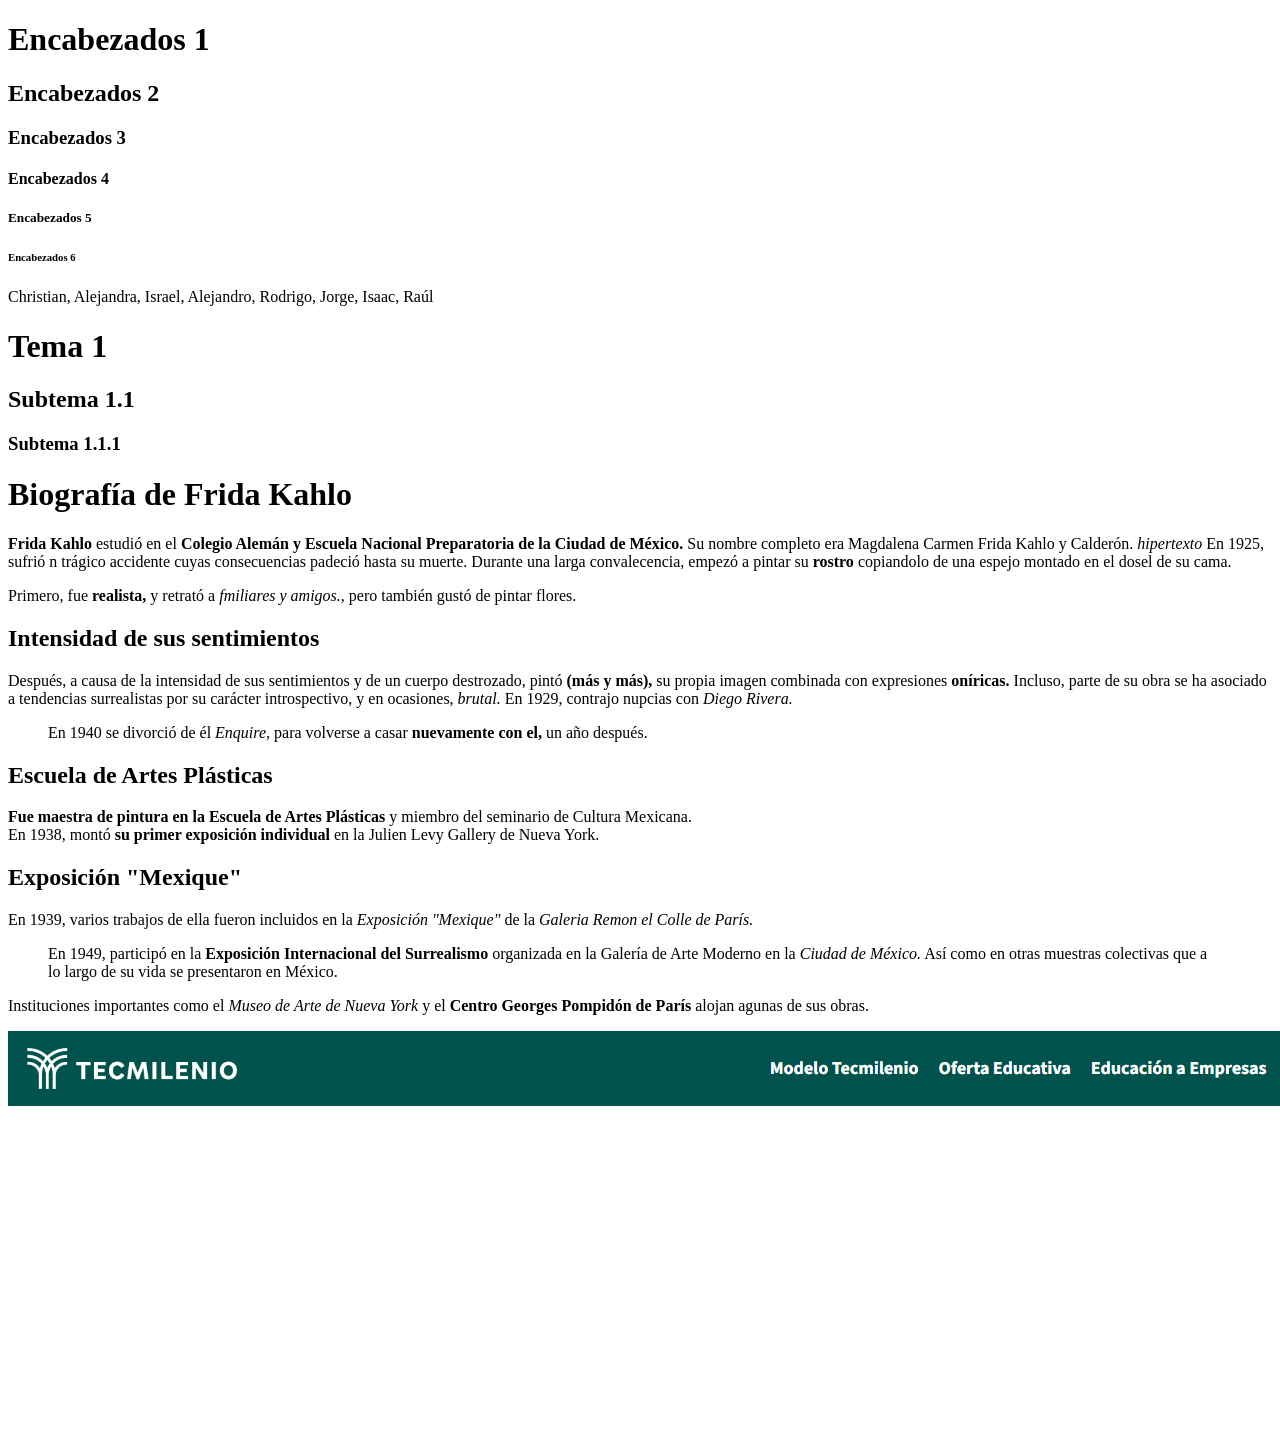
<file: D1HTML/index.html>
<!DOCTYPE html>
<html>
    <head>
        <title>Clase 1 HTML</title>
    </head>
    <body>
        <h1>Encabezados 1</h1>
        <h2>Encabezados 2</h2>
        <h3>Encabezados 3</h3>
        <h4>Encabezados 4</h4>
        <h5>Encabezados 5</h5>
        <h6>Encabezados 6</h6>
        <p>Christian, Alejandra, Israel, Alejandro, Rodrigo, Jorge, Isaac, Raúl</p>
        <h1>Tema 1</h1>
        <h2>Subtema 1.1</h2>
        <h3>Subtema 1.1.1</h3>


        <h1><b>Biografía de Frida Kahlo</b></h1>
        <p><b>Frida Kahlo</b> estudió en el <b>Colegio Alemán y Escuela Nacional Preparatoria de la Ciudad de México.</b>
        Su nombre completo era Magdalena Carmen Frida Kahlo y Calderón. <i>hipertexto</i>
        En 1925, sufrió n trágico accidente cuyas consecuencias padeció 
        hasta su muerte. Durante una larga convalecencia, empezó a pintar su <b>rostro</b> 
        copiandolo de una espejo montado en el dosel de su cama.</p>
        <p>Primero, fue <b>realista,</b> y retrató a <i>fmiliares y amigos.</i>, pero también gustó de pintar flores.</p>
        <h2>Intensidad de sus sentimientos</h2>
        <p>Después, a causa de la intensidad de sus sentimientos y de un cuerpo destrozado, pintó <b>(más y más),</b> su propia imagen combinada con expresiones <b>oníricas.</b>
        Incluso, parte de su obra se ha asociado a tendencias surrealistas por su carácter introspectivo, y en ocasiones, <i>brutal.</i> En 1929, contrajo nupcias con <i>Diego Rivera.</i></p>
        <p><dd>En 1940 se divorció de él <i>Enquire,</i> para volverse a casar <b>nuevamente con el,</b> un año después.</dd></p>
        <h2>Escuela de Artes Plásticas</h2>
        <p><b>Fue maestra de pintura en la Escuela de Artes Plásticas</b> y miembro del seminario de Cultura Mexicana.<br>
        En 1938, montó <b>su primer exposición individual</b> en la Julien Levy Gallery de Nueva York.
        </p>
        <h2>Exposición "Mexique"</h2>
        <p>En 1939, varios trabajos de ella fueron incluidos en la <i>Exposición "Mexique"</i> de la <i>Galeria Remon el Colle de París.</i></p>
        <p><dd>En 1949, participó en la <b>Exposición Internacional del Surrealismo</b> organizada en la Galería de Arte Moderno en la <i>Ciudad de México.</i> Así como en otras muestras colectivas que a <br>
        lo largo de su vida se presentaron en México.</dd></p>
        <p>Instituciones importantes como el <i>Museo de Arte de Nueva York</i> y el <b>Centro Georges Pompidón de París</b> alojan agunas de sus obras.</p>  
    
    
    <img src="logo.png" alt="Logo">
    <iframe width="560" height="315" src="https://www.youtube.com/embed/EvKm8yhM7V8?si=QckuCJ_Awz-CRVrI" title="YouTube video player" frameborder="0" allow="accelerometer; autoplay; clipboard-write; encrypted-media; gyroscope; picture-in-picture; web-share" referrerpolicy="strict-origin-when-cross-origin" allowfullscreen></iframe>
    </body>
</html>
</file>
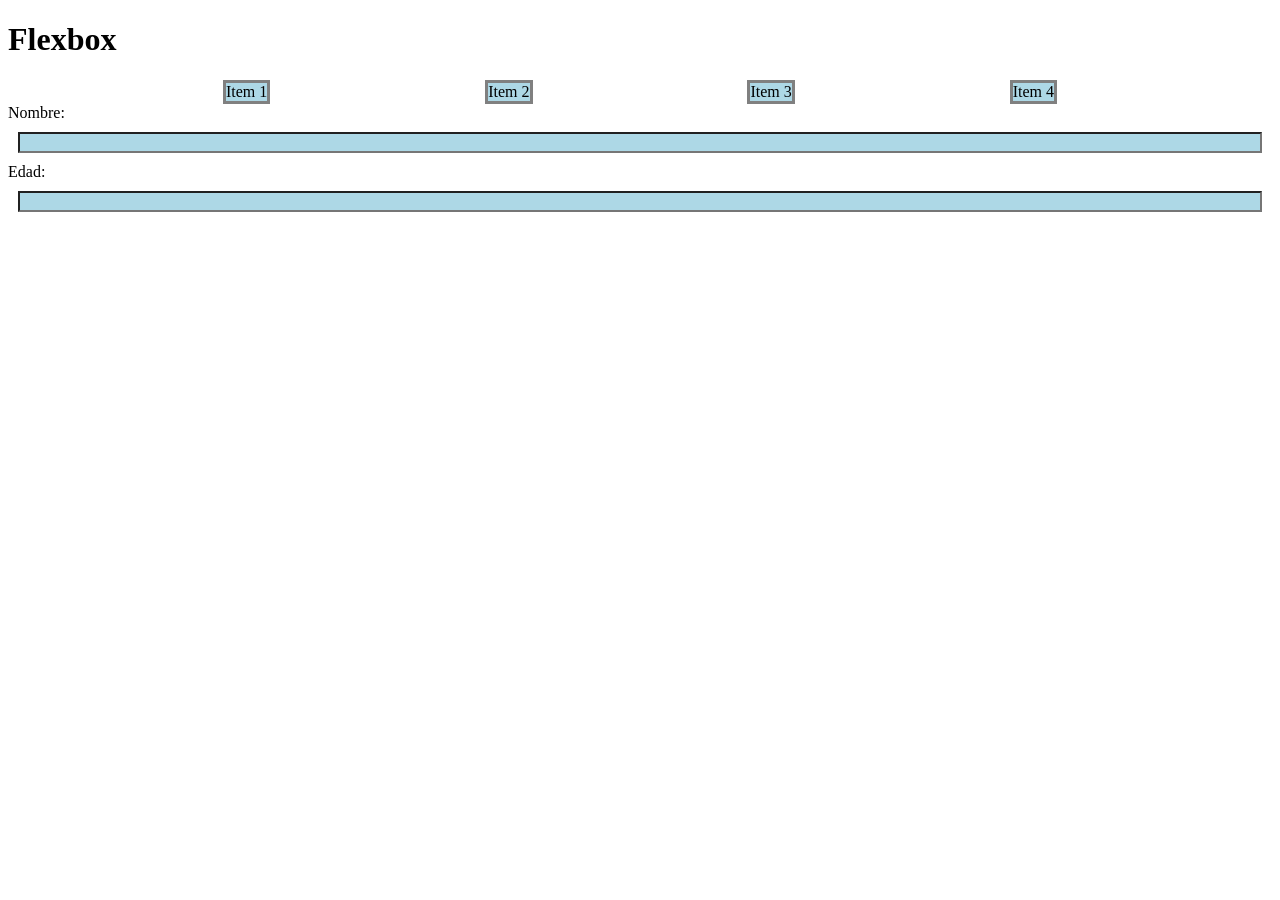
<file: D3FLEXBOX/index.html>
<!DOCTYPE html>
<html lang="en">
<head>
    <meta charset="UTF-8">
    <meta http-equiv="X-UA-Compatible" content="IE=edge">
    <meta name="viewport" content="width=device-width, initial-scale=1.0">
    <link rel="stylesheet" href="styles.css">
    <title>Aprendiendo Flexbox</title>
</head>
<body>
    <h1>Flexbox</h1>
    <section class="container">
        <article class="item">Item 1</article>
        <article class="item">Item 2</article>
        <article class="item">Item 3</article>
        <article class="item">Item 4</article>
    </section>
    <section class="container2">
        <label>Nombre:</label>
        <input id="nombreCaja"></input>
        <label>Edad:</label>
        <input id="edadCaja"></input>
    </section>
</body>
</html>
</file>
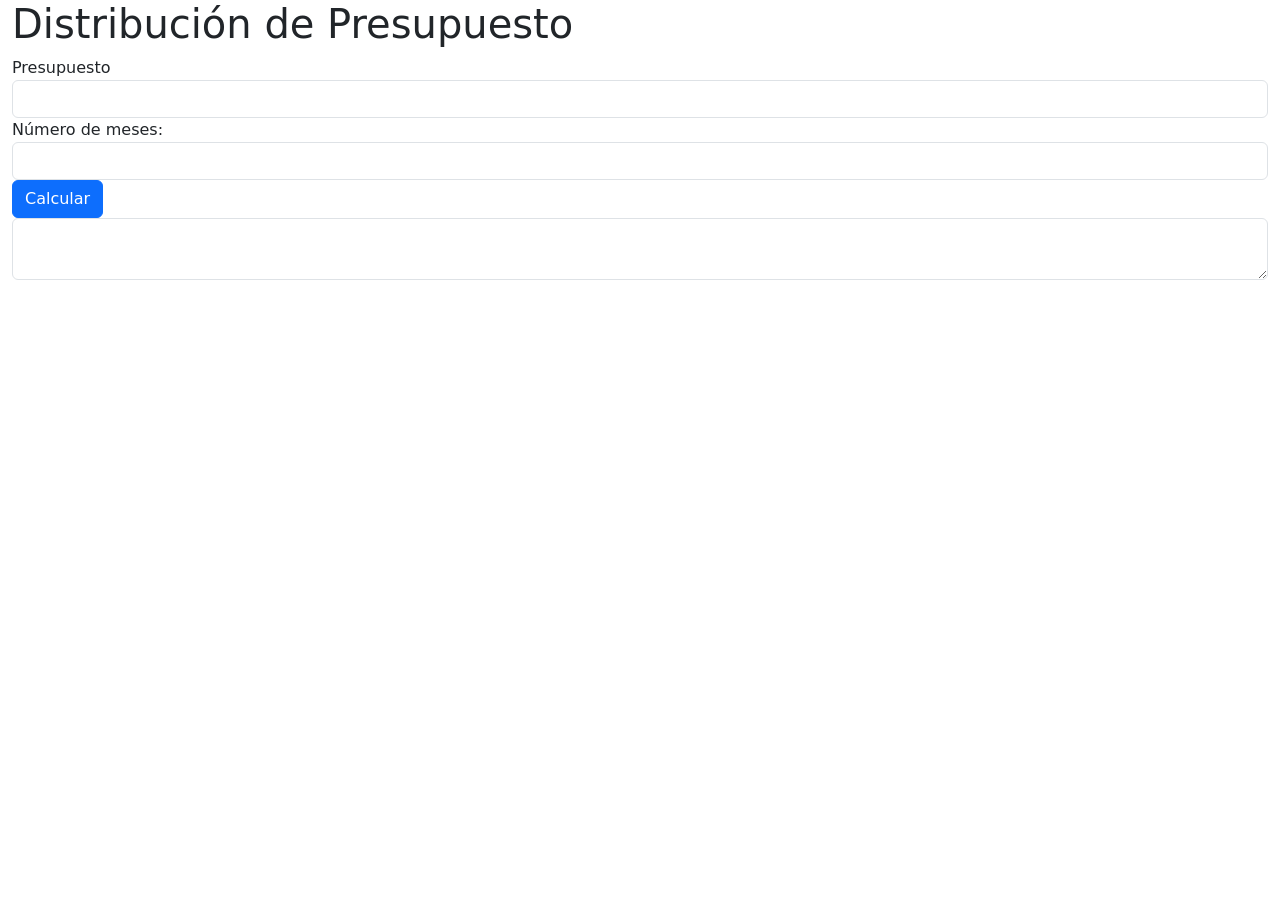
<file: Propedeutico/12-02-2026/index.html>
<!DOCTYPE html>
<html>
<head>
    <meta charset="UTF-8">
    <title>Aprendiendo un framework</title>
    <meta name="viewport" content="width=device-width, initial-scale=1.0">
    <link href="https://cdn.jsdelivr.net/npm/bootstrap@5.3.8/dist/css/bootstrap.min.css" rel="stylesheet" integrity="sha384-sRIl4kxILFvY47J16cr9ZwB07vP4J8+LH7qKQnuqkuIAvNWLzeN8tE5YBujZqJLB" crossorigin="anonymous">
    <script src="https://cdn.jsdelivr.net/npm/bootstrap@5.3.8/dist/js/bootstrap.bundle.min.js" integrity="sha384-FKyoEForCGlyvwx9Hj09JcYn3nv7wiPVlz7YYwJrWVcXK/BmnVDxM+D2scQbITxI" crossorigin="anonymous"></script>
</head>
<body>
    <div class="container-fluid">
        <h1>Distribución de Presupuesto</h1>
        <label>Presupuesto</label>
        <input type="text" id="cajaPpto" class="form-control"></input>
        <label>Número de meses: </label>
        <input type="text" id="cajaNoMeses" class="form-control"></input>
       <button class="btn btn-md btn-primary" id="btnDistribucion">Calcular</button> 
       <textarea class="form-control" id="textareaResultados"></textarea>
       <script src="distribucion.js"></script>
    </div>
</body>
</html>
</file>
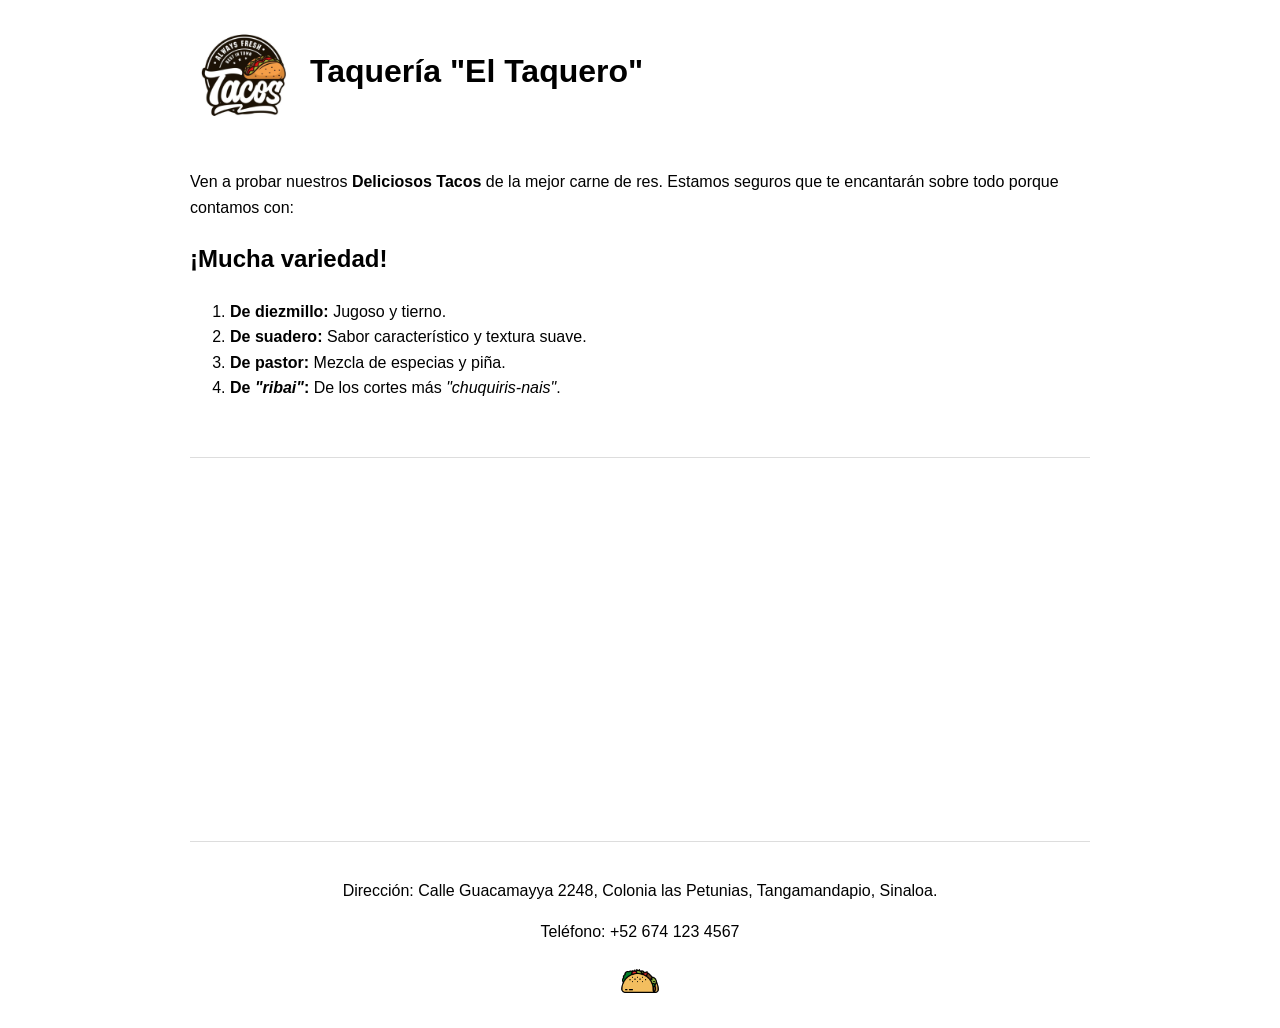
<file: D1HTML/ejercicio.html>
<!DOCTYPE html>
<html lang="es">
<head>
    <meta charset="UTF-8">
    <title>Ejercicio sitio web</title>
    <link rel="stylesheet" href="styles.css">
</head>
<body>
    <header class="header-container">
        <img src="taqueria.png" alt="Logo Taquería" class="logo">
        <h1>Taquería "El Taquero"</h1>
    </header>

    <main class="main-content">
        <div class="text-side">
            <p>Ven a probar nuestros <b>Deliciosos Tacos</b> de la mejor carne de res. 
               Estamos seguros que te encantarán sobre todo porque contamos con:</p>
            <h2>¡Mucha variedad!</h2>
            <ol>
                <li><b>De diezmillo:</b> Jugoso y tierno.</li>
                <li><b>De suadero:</b> Sabor característico y textura suave.</li>
                <li><b>De pastor:</b> Mezcla de especias y piña.</li>
                <li><b>De <i>"ribai"</i>:</b> De los cortes más <i>"chuquiris-nais"</i>.</li>
            </ol>
        </div>
    </main>

    <section class="video-container">
        <iframe width="560" height="315" src="https://www.youtube.com/embed/WW6e6QvEv6k" frameborder="0" allowfullscreen></iframe>
    </section>

    <footer>
        <p>Dirección: Calle Guacamayya 2248, Colonia las Petunias, Tangamandapio, Sinaloa.</p>
        <p>Teléfono: +52 674 123 4567</p>
        <img src="icono.png" alt="Ícono de taco" class="footer-icon">
    </footer>
</body>
</html>
</file>
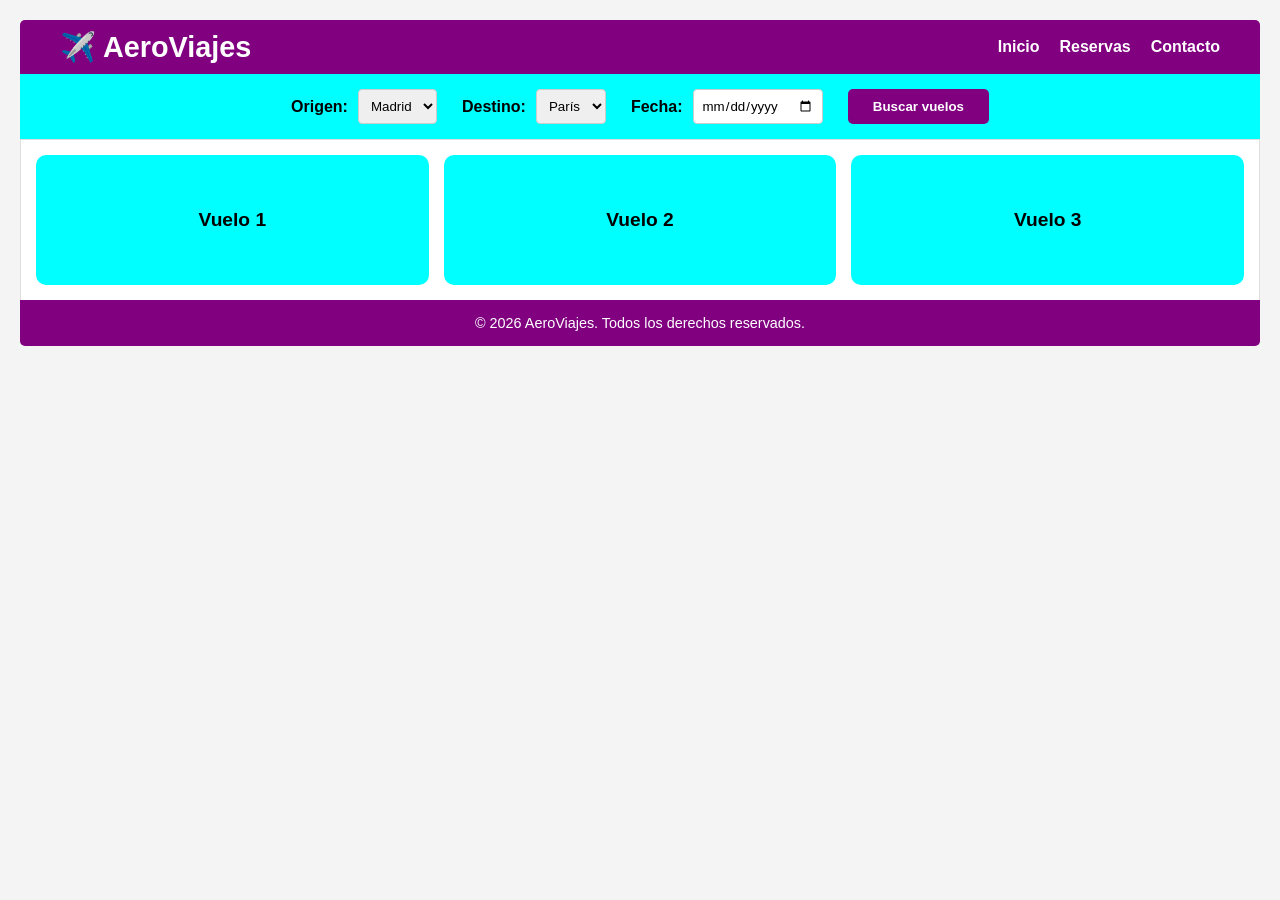
<file: D3FLEXBOX/ejercicio 2.html>
<!--hmtl para sitio web de aeronviajes
✈️ AeroViajes-->
<!DOCTYPE html>
<html>
<head>
    <link rel="stylesheet" href="ejercicio 2.css">
    <title>Ejercicio flexbox aeroviajes</title>
</head>
<body>
    <div class="main-container">
        <header>
            <h1>✈️ AeroViajes</h1>
            <nav>
                <a href="#">Inicio</a>
                <a href="#">Reservas</a>
                <a href="#">Contacto</a>
            </nav>
        </header>
        <section class="filtros">
            <div class="filtro-group">
                <label for="origen">Origen:</label>
                <select id="origen">
                    <option value="madrid">Madrid</option>
                    </select>
            </div>

            <div class="filtro-group">
                <label for="destino">Destino:</label>
                <select id="destino">
                    <option value="paris">París</option>
                    </select>
            </div>

            <div class="filtro-group">
                <label for="fecha">Fecha:</label>
                <input type="date" id="fecha">
            </div>

            <button class="btn-buscar">Buscar vuelos</button>
        </section>
        <section class="flex-container">
            <article class="card">
            <h2>Vuelo 1</h2>
            </article>

            <article class="card">
            <h2>Vuelo 2</h2>
            </article>

            <article class="card">
                <h2>Vuelo 3</h2>
            </article>
        </section>
        <footer>
            <p>&copy; 2026 AeroViajes. Todos los derechos reservados.</p>
        </footer>
    </div>
</file>
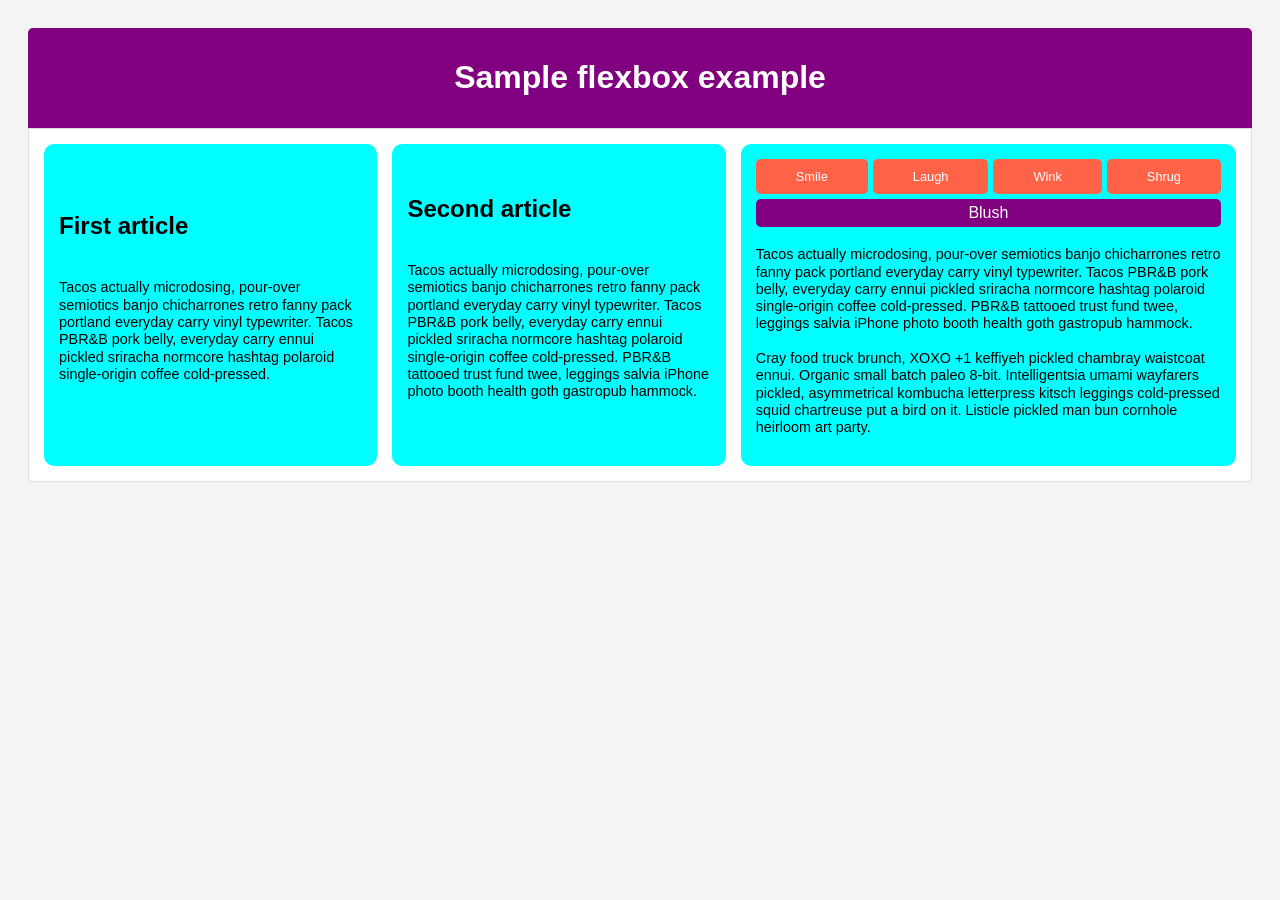
<file: D3FLEXBOX/ejercicio.html>
<!DOCTYPE html>
<html>
<head>
    <link rel="stylesheet" href="ejercicio.css">
    <title>Ejercicio flexbox</title>
</head>
<body>
    <div class="main-container">
        <header>
            <h1>Sample flexbox example</h1>
        </header>

        <section class="flex-container">
            <article class="card">
            <h2>First article</h2>
            <p>Tacos actually microdosing, pour-over semiotics banjo chicharrones retro fanny pack 
                portland everyday carry vinyl typewriter. Tacos PBR&B pork belly, everyday carry 
                ennui pickled sriracha normcore hashtag polaroid single-origin coffee cold-pressed.</p>
            </article>

            <article class="card">
            <h2>Second article</h2>
            <p>Tacos actually microdosing, pour-over semiotics banjo chicharrones retro fanny pack 
                portland everyday carry vinyl typewriter. Tacos PBR&B pork belly, everyday carry ennui 
                pickled sriracha normcore hashtag polaroid single-origin coffee cold-pressed. PBR&B 
                tattooed trust fund twee, leggings salvia iPhone photo booth health goth gastropub 
                hammock.</p>
            </article>

            <article class="card">
              <div class="button-row">
                <span>Smile</span>
                <span>Laugh</span>
                <span>Wink</span>
                <span>Shrug</span>
              </div>
              <div class="button-full">Blush</div>
           <p>Tacos actually microdosing, pour-over semiotics banjo chicharrones retro fanny pack 
            portland everyday carry vinyl typewriter. Tacos PBR&B pork belly, everyday carry ennui 
            pickled sriracha normcore hashtag polaroid single-origin coffee cold-pressed. PBR&B tattooed 
            trust fund twee, leggings salvia iPhone photo booth health goth gastropub hammock.<br><br>

            Cray food truck brunch, XOXO +1 keffiyeh pickled chambray waistcoat ennui. Organic small 
            batch paleo 8-bit. Intelligentsia umami wayfarers pickled, asymmetrical kombucha letterpress 
            kitsch leggings cold-pressed squid chartreuse put a bird on it. Listicle pickled man bun 
            cornhole heirloom art party.</p>
            </article>
        </section>
    </div>
</body>
</html>
</file>
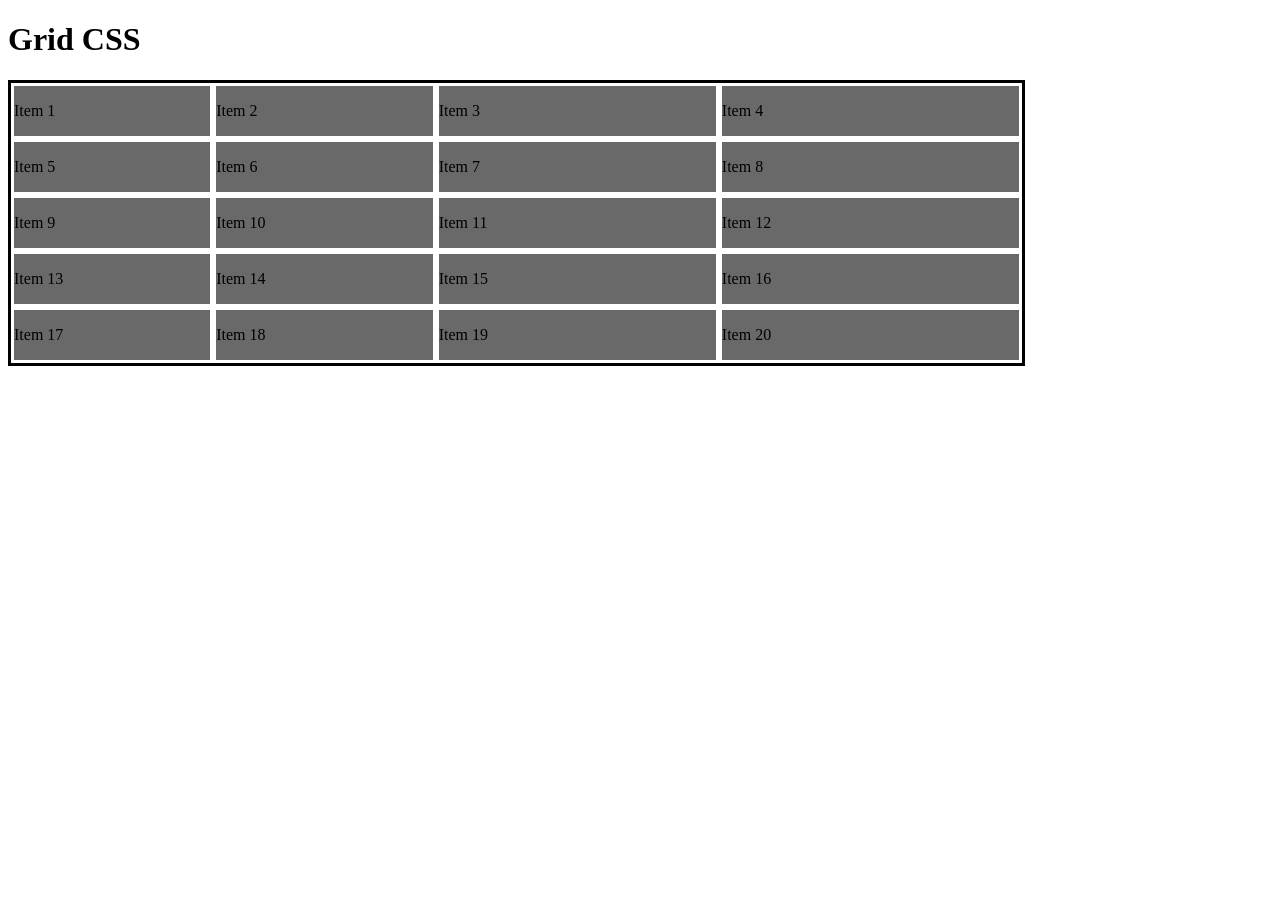
<file: D4CSS/indexGrid.html>
<!DOCTYPE html>
<html>
    <head>
        <title>Aprendiendo CSS Grid</title>
        <link rel="stylesheet" href="styles.css">
    </head>
    <body>
        <h1>Grid CSS</h1>
        <section class="container">
            <article class="item">
                <p>Item 1</p>
            </article>
            <article class="item">
                <p>Item 2</p>
            </article>
            <article class="item">
                <p>Item 3</p>
            </article>
            <article class="item">
                <p>Item 4</p>
            </article>
            <article class="item">
                <p>Item 5</p>
            </article>
            <article class="item">
                <p>Item 6</p>
            </article>
            <article class="item">
                <p>Item 7</p>
            </article>
            <article class="item">
                <p>Item 8</p>
            </article>
            <article class="item">
                <p>Item 9</p>
            </article>
            <article class="item">
                <p>Item 10</p>
            </article>
            <article class="item">
                <p>Item 11</p>
            </article>
            <article class="item">
                <p>Item 12</p>
            </article>
            <article class="item">
                <p>Item 13</p>
            </article>
            <article class="item">
                <p>Item 14</p>
            </article>
            <article class="item">
                <p>Item 15</p>
            </article>
            <article class="item">
                <p>Item 16</p>
            </article>
            <article class="item">
                <p>Item 17</p>
            </article>
            <article class="item">
                <p>Item 18</p>
            </article>
            <article class="item">
                <p>Item 19</p>
            </article>
            <article class="item">
                <p>Item 20</p>
            </article>
        </section>
    </body>
</html>
</file>
<file: D3FLEXBOX/styles.css>
.container{
    display: flex;
    flex-direction: row;
    justify-content: space-evenly;
}

.item {
    border: medium solid gray;
    background-color: lightblue;
}
.container2{
    display: flex;
    flex-direction: column;
    justify-content: space-around;
}
input{
    margin: 10px;
    background-color: lightblue;
}
</file>
<file: D1HTML/styles.css>
/* Estilos generales para que se vea limpio */
body {
    font-family: Arial, sans-serif;
    max-width: 900px;
    margin: 0 auto;
    padding: 20px;
    line-height: 1.6;
}

/* 1. Alinear Logo y Título */
.header-container {
    display: flex;
    align-items: center; /* Centra verticalmente */
    gap: 20px;           /* Espacio entre imagen y texto */
    margin-bottom: 30px;
}

.logo {
    width: 100px;        /* Ajusta el tamaño de tu logo */
    height: auto;
}

/* 2. Alinear Imagen de descripción y la Lista (Columnas) */
.main-content {
    display: flex;
    gap: 30px;
    margin-bottom: 30px;
    align-items: flex-start;
}

.image-side {
    flex: 1; /* Toma una parte del espacio */
}

.text-side {
    flex: 2; /* Toma el doble de espacio que la imagen */
}

.desc-img {
    width: 100%; /* La imagen se ajusta al ancho de su columna */
    border-radius: 8px;
}

/* 3. Centrar Video y Footer */
.video-container, footer {
    text-align: center;
    margin-top: 40px;
    padding-top: 20px;
    border-top: 1px solid #ddd;
}

.footer-icon {
    width: 40px;
}
</file>
<file: D3FLEXBOX/ejercicio 2.css>
body {
    font-family: Arial, sans-serif;
    margin: 0;
    padding: 20px;
    background-color: #f4f4f4;
}


header {
    background-color: #800080; 
    color: white;
    padding: 10px 40px;
    display: flex;
    justify-content: space-between;
    align-items: center;
    border-radius: 5px 5px 0 0;
}

h1 {
    margin: 0;
    font-size: 1.8rem;
}

nav {
    display: flex;
    gap: 20px;
}

nav a {
    color: white;
    text-decoration: none;
    font-weight: bold;
}

nav a:hover {
    text-decoration: underline;
}


.filtros {
    display: flex;
    flex-wrap: wrap;       
    background-color: #00FFFF; 
    padding: 15px 40px;    
    justify-content: center;
    align-items: center;   
    gap: 25px;             
    border-bottom: 1px solid #ddd;
}

.filtro-group {
    display: flex;
    align-items: center;   
    gap: 10px;             
}

label {
    font-weight: bold;
}

select, input[type="date"] {
    padding: 8px;
    border-radius: 4px;
    border: 1px solid #ccc;
    font-family: inherit;
}

.btn-buscar {
    background-color: #800080; 
    color: white;
    font-weight: bold;
    padding: 10px 25px;
    border: none;
    border-radius: 5px;
    cursor: pointer;
    transition: background 0.3s;
}

.btn-buscar:hover {
    background-color: #a000a0;
}


.flex-container {
    display: flex;   
    gap: 15px;          
    background-color: white;
    padding: 15px;
    border-left: 1px solid #ddd;
    border-right: 1px solid #ddd;
}

.card {
    background-color: #00FFFF; 
    padding: 15px;
    flex: 1;            
    display: flex;
    flex-direction: column;
    justify-content: center;
    align-items: center;
    min-height: 100px;
    border-radius: 10px;
}

h2 {
    margin: 0;
    font-size: 1.2rem;
}


footer {
    background-color: #800080; 
    color: white;
    text-align: center;
    padding: 15px 40px;
    display: flex;
    justify-content: center;
    align-items: center;
    border-radius: 0px 0px 5px 5px;
}

footer p {
    margin: 0;
    font-size: 0.9rem;
}
</file>
<file: D3FLEXBOX/ejercicio.css>
body {
  font-family: Arial, sans-serif;
  padding: 20px;
  background-color: #f4f4f4;
}
header {
  background-color: #800080; 
  color: white;
  text-align: center;
  padding: 10px;
  border-radius: 5px 5px 0 0;
}
.flex-container {
  display: flex;   
  gap: 15px;          
  background-color: white;
  padding: 15px;
  border: 1px solid #ddd;
}
.card {
  background-color: #00FFFF; 
  justify-content: center;
  padding: 15px;
  flex: 1; 
  gap: 5px;           
  display: flex;
  flex-direction: column;
  border-radius: 10px;
}
.button-row {
  display: flex;
  justify-content: center;
  flex-direction: row;
  gap: 5px;
  padding: 0px;
  margin-top: auto;   
  color: white;
}
.button-row span {
    flex: 1;
    background-color: tomato;
    padding: 10px 40px;
    text-align: center;
    font-size: 0.8rem;
    border-radius: 5px;
}
.button-row span:hover{
    background-color: #800080;
    color: white;

}
.button-full {
  background-color: #800080;
  color: white;
  padding: 5px 10px;
  border-radius: 5px;
  text-align: center;
}
.button-full:hover {
  background-color: tomato;
  color: white;
}
h2 {
  margin-top: 0;
  font-size: 1.5rem;
}
p {
  line-height: 1.2;
  font-size: 0.9rem;
}
</file>
<file: D4CSS/styles.css>
.container{
    background-color: dimgray;
    border: medium solid black;
    width: 80%;
    height: 80%;
    /* Indica que el contenedor va a utilizar CSS Grid */
    display: grid;
    /* Ejemplo 3X3 */
    grid-template-rows: 33% 33% 34%;
    grid-template-columns: 25% 25% 50%;
        /* Ejemplo 3X3 */
    grid-template-rows: 20% 22% 28% 30%;
    grid-template-columns: 20% 22% 28% 30%;

    grid-template-rows: repeat(5,2fr);
    grid-template-columns: repeat(5);
}

.item{
    font-size: 16px;
    border-color: gray;
    border: medium solid white;
}
</file>
